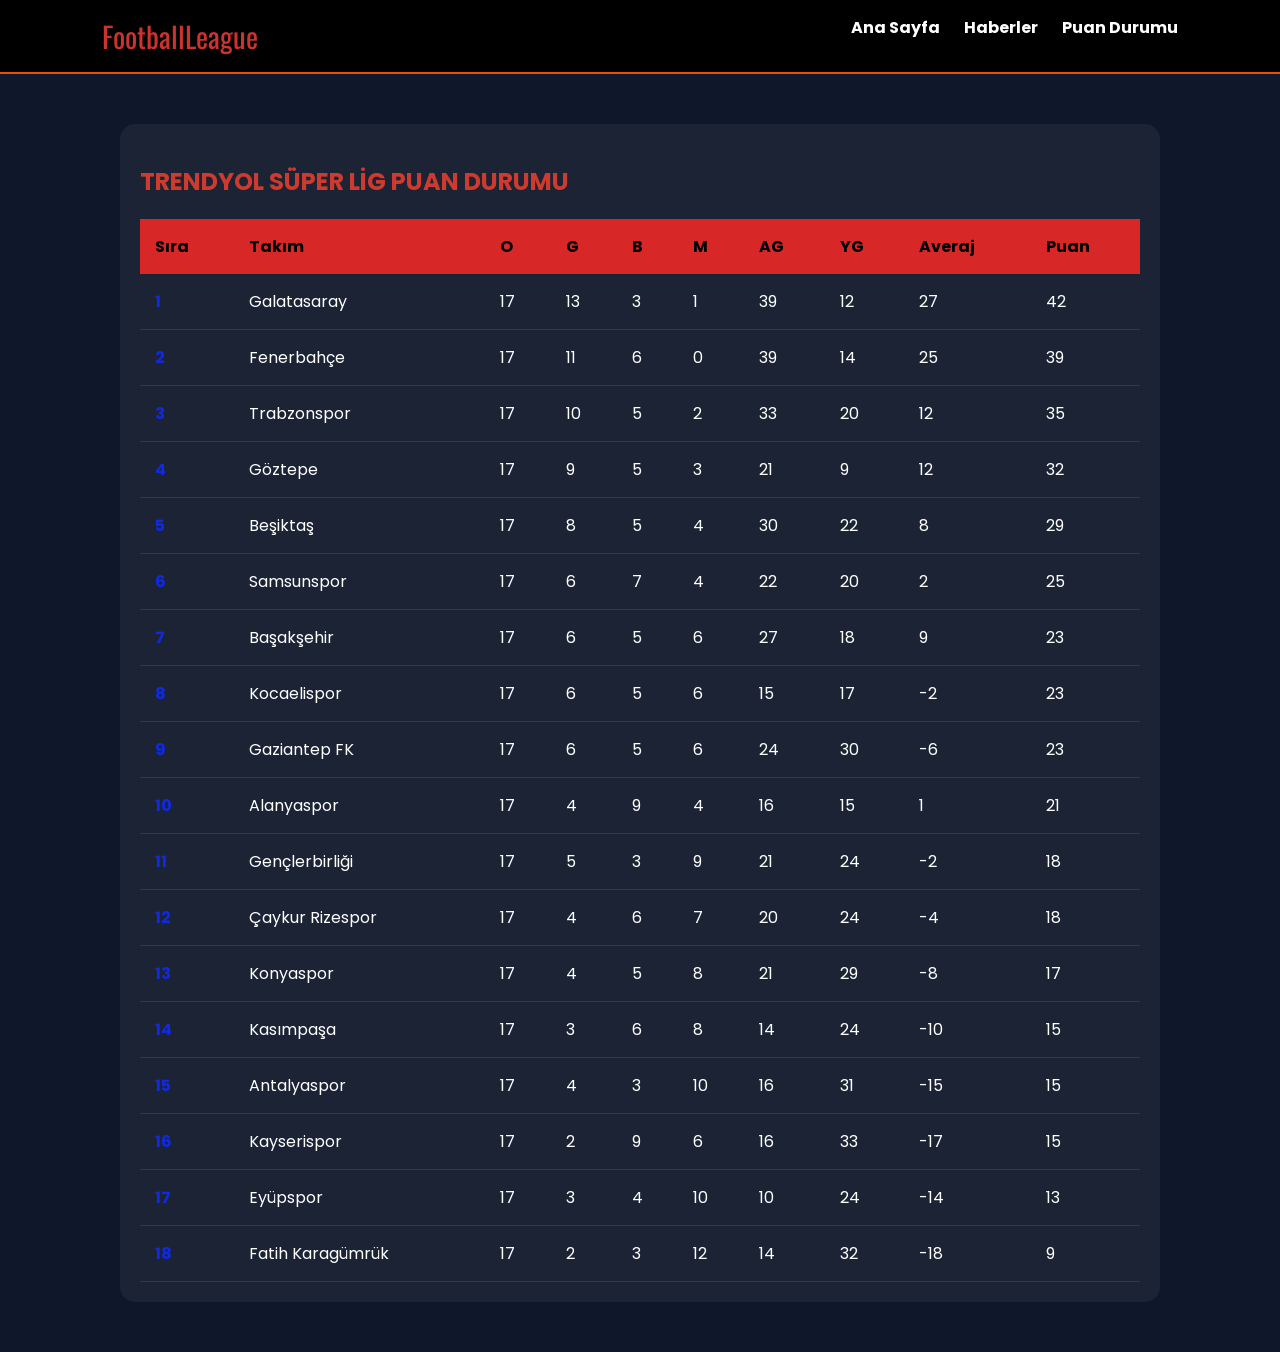
<file: puan-durumu.html>
<!DOCTYPE html>
<html lang="tr">
<head>
    <meta charset="UTF-8">
    <title>Puan Durumu |FootballLeague</title>
    <link href="https://fonts.googleapis.com/css2?family=Oswald:wght@500&family=Poppins:wght@300;400&display=swap" rel="stylesheet">
    <style>
        /* index.html'deki CSS'in aynısını buraya da koyabiliriz veya ayrı bir style.css yapabiliriz */
        body { background: #0f172a; color: white; font-family: 'Poppins'; margin: 0; }
        .navbar { display: flex; justify-content: space-between; padding: 15px 8%; background: #000; border-bottom: 2px solid #e7500a; }
        .navbar a { color: white; text-decoration: none; margin-left: 20px; font-weight: bold; }
        
        .container { max-width: 1000px; margin: 50px auto; padding: 20px; background: rgba(255,255,255,0.05); border-radius: 15px; }
        table { width: 100%; border-collapse: collapse; margin-top: 20px; }
        th { background: #d72727; color: black; padding: 15px; text-align: left; }
        td { padding: 15px; border-bottom: 1px solid rgba(255,255,255,0.1); }
        tr:hover { background: rgba(9, 56, 227, 0.1); }
        .siralam-no { font-weight: bold; color: #1029e5; }
    </style>
</head>
<body>

    <nav class="navbar">
        <div style="color:#cc332e; font-family:'Oswald'; font-size:1.8rem;">FootballLeague</div>
        <div class="nav-links">
            <a href="index.html">Ana Sayfa</a>
            <a href="haberler.html">Haberler</a>
            <a href="puan-durumu.html">Puan Durumu</a>
        </div>
    </nav>

    <div class="container">
        <h2 style=">font-family:'Oswald'; color:#cc3b2e;"> TRENDYOL SÜPER LİG PUAN DURUMU</h2>
        <table>
            <thead>
                <tr>
                    <th>Sıra</th>
                    <th>Takım</th>
                    <th>O</th>
                    <th>G</th>
                    <th>B</th>
                    <th>M</th>
                    <th>AG</th>
                    <th>YG</th>
                    <th>Averaj</th>
                    <th>Puan</th>
                </tr>
            </thead>
            <tbody>
                <tr><td><span class="siralam-no">1</span></td><td>Galatasaray</td><td>17</td><td>13</td><td>3</td><td>1</td><td>39</td><td>12</td><td>27</td><td>42</tr>
                <tr><td><span class="siralam-no">2</span></td><td>Fenerbahçe</td><td>17</td><td>11</td><td>6</td><td>0</td><td>39</td><td>14</td><td>25</td><td>39</tr>
                <tr><td><span class="siralam-no">3</span></td><td>Trabzonspor</td><td>17</td><td>10</td><td>5</td><td>2</td><td>33</td><td>20</td><td>12</td><td>35</tr>
                  <tr><td><span class="siralam-no">4</span></td><td>Göztepe</td><td>17</td><td>9</td><td>5</td><td>3</td><td>21</td><td>9</td><td>12</td><td>32</tr> 
                  <tr><td><span class="siralam-no">5</span></td><td>Beşiktaş</td><td>17</td><td>8</td><td>5</td><td>4</td><td>30</td><td>22</td><td>8</td><td>29</tr>  
                    <tr><td><span class="siralam-no">6</span></td><td>Samsunspor</td><td>17</td><td>6</td><td>7</td><td>4</td><td>22</td><td>20</td><td>2</td><td>25</tr>
                    <tr><td><span class="siralam-no">7</span></td><td>Başakşehir</td><td>17</td><td>6</td><td>5</td><td>6</td><td>27</td><td>18</td><td>9</td><td>23</tr>
                     <tr><td><span class="siralam-no">8</span></td><td>Kocaelispor</td><td>17</td><td>6</td><td>5</td><td>6</td><td>15</td><td>17</td><td>-2</td><td>23</tr>
                  <tr><td><span class="siralam-no">9</span></td><td>Gaziantep FK</td><td>17</td><td>6</td><td>5</td><td>6</td><td>24</td><td>30</td><td>-6</td><td>23</tr>
                   <tr><td><span class="siralam-no">10</span></td><td>Alanyaspor</td><td>17</td><td>4</td><td>9</td><td>4</td><td>16</td><td>15</td><td>1</td><td>21</tr>
                   <tr><td><span class="siralam-no">11</span></td><td>Gençlerbirliği</td><td>17</td><td>5</td><td>3</td><td>9</td><td>21</td><td>24</td><td>-2</td><td>18</tr>
                     <tr><td><span class="siralam-no">12</span></td><td>Çaykur Rizespor</td><td>17</td><td>4</td><td>6</td><td>7</td><td>20</td><td>24</td><td>-4</td><td>18</tr>
                        <tr><td><span class="siralam-no">13</span></td><td>Konyaspor</td><td>17</td><td>4</td><td>5</td><td>8</td><td>21</td><td>29</td><td>-8</td><td>17</tr>
                            <tr><td><span class="siralam-no">14</span></td><td>Kasımpaşa</td><td>17</td><td>3</td><td>6</td><td>8</td><td>14</td><td>24</td><td>-10</td><td>15</tr>
                                <tr><td><span class="siralam-no">15</span></td><td>Antalyaspor</td><td>17</td><td>4</td><td>3</td><td>10</td><td>16</td><td>31</td><td>-15</td><td>15</tr>
                                    <tr><td><span class="siralam-no">16</span></td><td>Kayserispor</td><td>17</td><td>2</td><td>9</td><td>6</td><td>16</td><td>33</td><td>-17</td><td>15</tr>
                                        <tr><td><span class="siralam-no">17</span></td><td>Eyüpspor</td><td>17</td><td>3</td><td>4</td><td>10</td><td>10</td><td>24</td><td>-14</td><td>13</tr>
                                            <tr><td><span class="siralam-no">18</span></td><td>Fatih Karagümrük</td><td>17</td><td>2</td><td>3</td><td>12</td><td>14</td><td>32</td><td>-18</td><td>9</tr>
                                                
                                                                           



















            </tbody>
        </table>
    </div>

</body>
</html>
</file>
